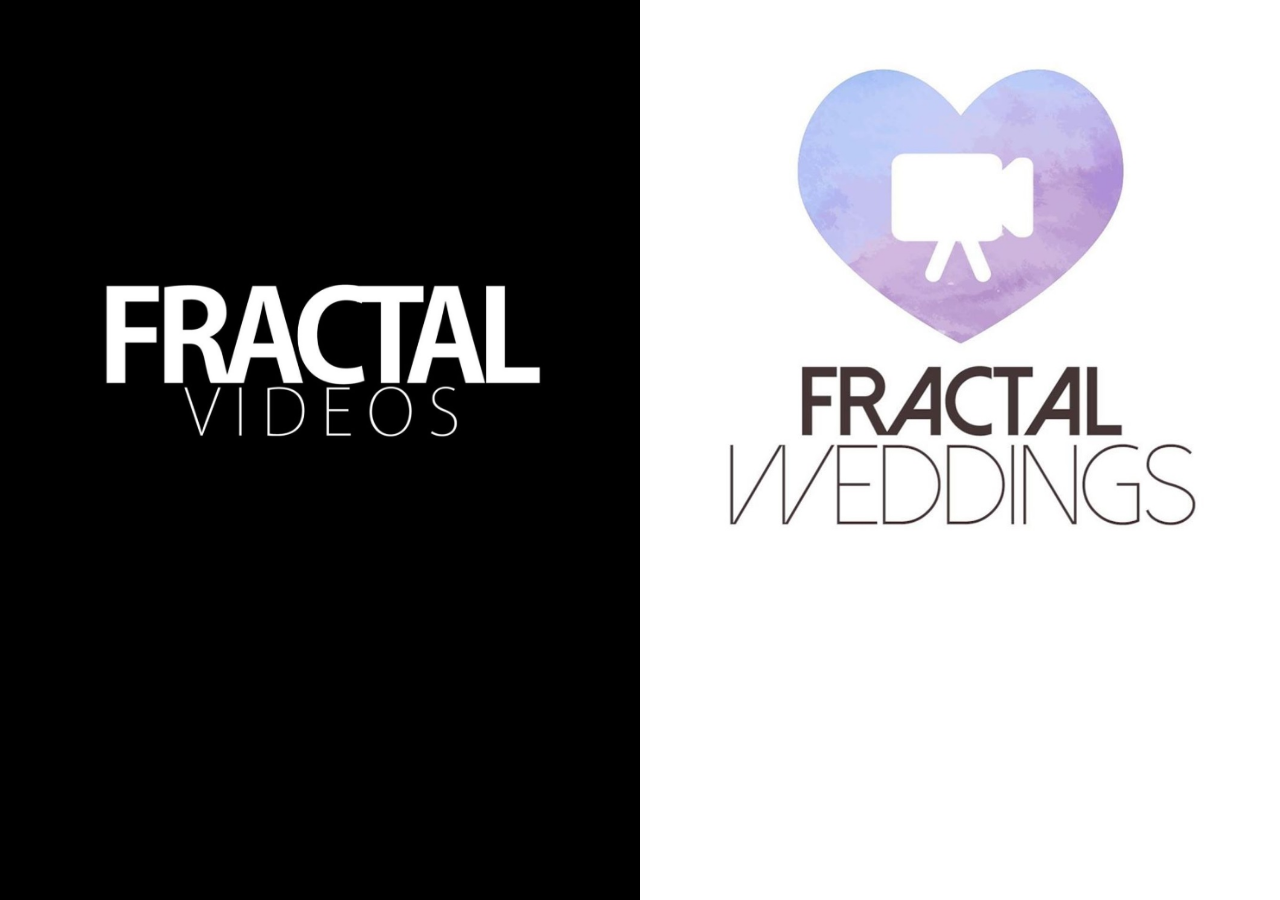
<file: index.html>
<!DOCTYPE html>
<html lang="pl">
<head>
    <meta charset="UTF-8">
    <meta name="viewport" content="width=device-width, initial-scale=1.0">
    <meta name="description" content="Strona o czymś">
    <meta name="keywords" content="music covers, guitar, bass, drums">
    <meta name="author" content = "Snop Snopowsky">
    <meta http-equiv = "X-Ua-Compatible" content="IE=edge">
    <link rel="stylesheet" href ="main.css">
    <title>Welcome</title>
</head>
<body>
    <div class="container">
    
        <aside>
            <a href ="fractalvideos.html">
                <img class="fit" src="img/FractalLogo.jpg" alt="Fractal Videos Logo" >
            </a>
        </aside>
        
        <aside>
            <a href="fractalweddings.html">
                <img class="fit" src="img/FractalWeedingsWhite.jpg" alt="Fractal Weedings Logo">
            </a>
        </aside>
</body>
</html>
</file>
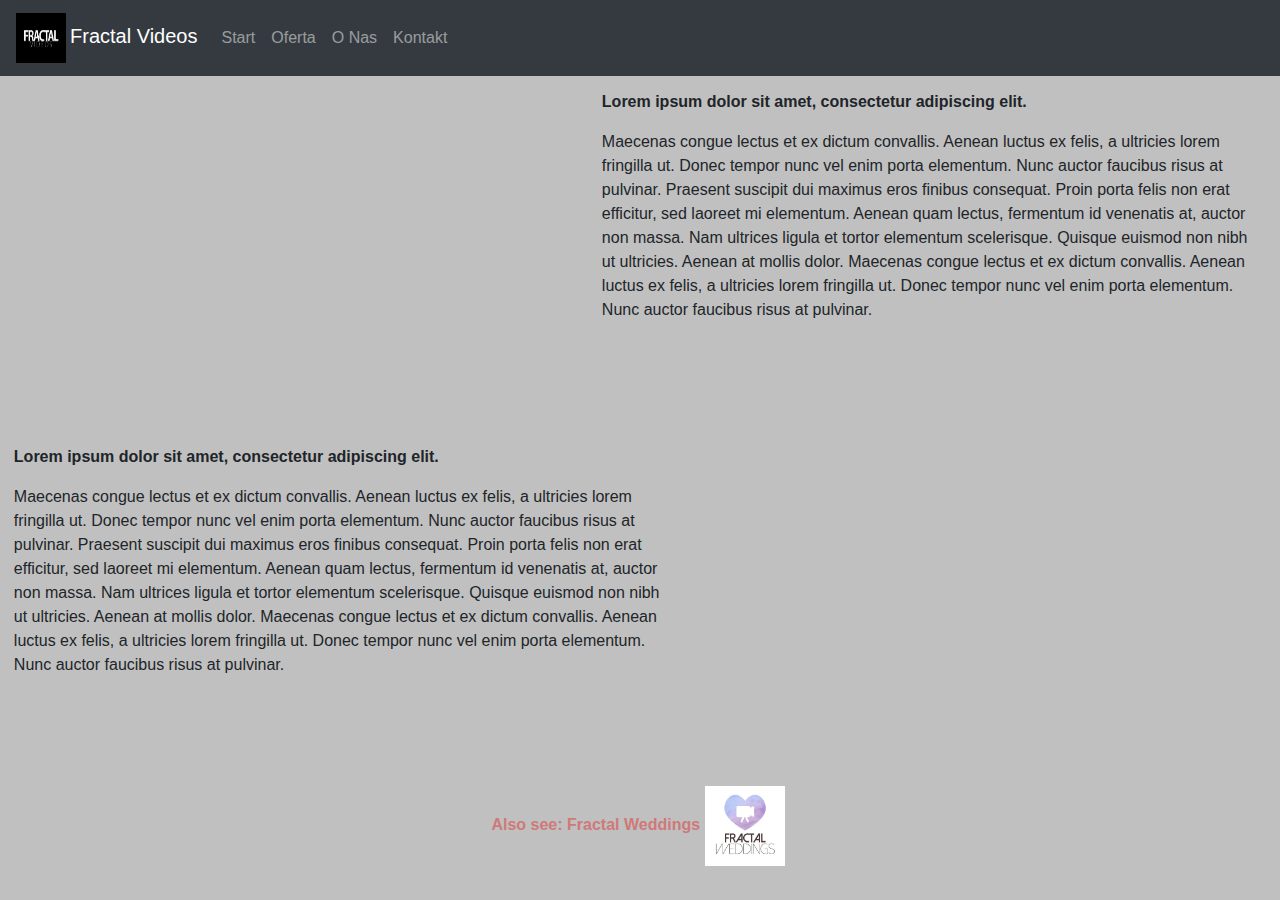
<file: fractalvideos.html>
<!DOCTYPE html>
<html lang="pl">
<head>
    <meta charset="UTF-8">
    <meta name="description" content="Strona internetowa firmy fractal videos">
    <meta name="keywords" content="Montaz wideo, video editing, weedings, live shows">
    <meta name="author" content = "Rafał Cyrocki">
    <meta http-equiv = "X-Ua-Compatible" content="IE=edge">
    <meta name="viewport" content="width=device-width, initial-scale=1.0">
    <link rel="stylesheet" href = "css/bootstrap.min.css">
    <link rel="stylesheet" href ="fvstyle.css">
    <title>Fractal Videos</title>
</head>

<body>
    <header>  
        <nav class="navbar navbar-dark bg-dark navbar-expand-md">
          
      <a class="navbar-brand" href="fractalvideos.html"><img src="img/FractalLogo.jpg" width="50" height="50" class ="d-inline-block mr-1 aling-bottom" alt="HomePage">Fractal Videos</a>
      
      <button class="navbar-toggler" type="button" data-toggle="collapse" data-target="#mainmenu" aria-controls="#mainmenu" aria-expanded="false" aria-label="Menu switch button"><span class="navbar-toggler-icon"></span></button>
      
      <div class="collapse navbar-collapse" id="mainmenu">
          <ul class="navbar-nav">
              <li class="nav-item">
                  <a class="nav-link" href="fractalvideos.html"> Start </a>
              </li>
               
              <li class="nav-item">
                  <a class="nav-link" href="#"> Oferta </a>
              </li>
              
              <li class="nav-item">
                  <a class="nav-link" href="#"> O Nas </a>
              </li>
              
              <li class="nav-item">
                  <a class="nav-link" href="#"> Kontakt  </a>
              </li>
          </ul>
      
      
      </div>
  </nav>
  </header>
  
  <div class="container2">
    <aside><b><p>Lorem ipsum dolor sit amet, consectetur adipiscing elit.</p></b>Maecenas congue lectus et ex dictum convallis. Aenean luctus ex felis, a ultricies lorem fringilla ut. Donec tempor nunc vel enim porta elementum. Nunc auctor faucibus risus at pulvinar. Praesent suscipit dui maximus eros finibus consequat. Proin porta felis non erat efficitur, sed laoreet mi elementum. Aenean quam lectus, fermentum id venenatis at, auctor non massa. Nam ultrices ligula et tortor elementum scelerisque. Quisque euismod non nibh ut ultricies. Aenean at mollis dolor. Maecenas congue lectus et ex dictum convallis. Aenean luctus ex felis, a ultricies lorem fringilla ut. Donec tempor nunc vel enim porta elementum. Nunc auctor faucibus risus at pulvinar.</aside>
    <section><iframe width="560" height="315" src="https://www.youtube.com/embed/dQw4w9WgXcQ" frameborder="0" allow="accelerometer; autoplay; encrypted-media; gyroscope; picture-in-picture" allowfullscreen></iframe></section>
</div>  
  <div class="container1">
        <aside><b><p>Lorem ipsum dolor sit amet, consectetur adipiscing elit.</p></b>Maecenas congue lectus et ex dictum convallis. Aenean luctus ex felis, a ultricies lorem fringilla ut. Donec tempor nunc vel enim porta elementum. Nunc auctor faucibus risus at pulvinar. Praesent suscipit dui maximus eros finibus consequat. Proin porta felis non erat efficitur, sed laoreet mi elementum. Aenean quam lectus, fermentum id venenatis at, auctor non massa. Nam ultrices ligula et tortor elementum scelerisque. Quisque euismod non nibh ut ultricies. Aenean at mollis dolor. Maecenas congue lectus et ex dictum convallis. Aenean luctus ex felis, a ultricies lorem fringilla ut. Donec tempor nunc vel enim porta elementum. Nunc auctor faucibus risus at pulvinar.</aside>
       <section><iframe width="560" height="315" src="https://www.youtube.com/embed/xOOX5x0GvUY" frameborder="0" allow="accelerometer; autoplay; encrypted-media; gyroscope; picture-in-picture" allowfullscreen></iframe></section>
        <footer><b><a href="fractalweddings.html">Also see: Fractal Weddings   <img src="img/FractalWeedingsWhite.jpg" width="80" height="80" class ="d-inline-block mr-1 aling-bottom" alt="HomePage"></a> </bold></footer>
    </div>
    
   

    <script src="https://code.jquery.com/jquery-3.4.1.slim.min.js" integrity="sha384-J6qa4849blE2+poT4WnyKhv5vZF5SrPo0iEjwBvKU7imGFAV0wwj1yYfoRSJoZ+n" crossorigin="anonymous"></script>
    <script src="https://cdn.jsdelivr.net/npm/popper.js@1.16.0/dist/umd/popper.min.js" integrity="sha384-Q6E9RHvbIyZFJoft+2mJbHaEWldlvI9IOYy5n3zV9zzTtmI3UksdQRVvoxMfooAo" crossorigin="anonymous"></script>
    <script src="js/bootstrap.min.js"></script>
</body>
</html>
</file>
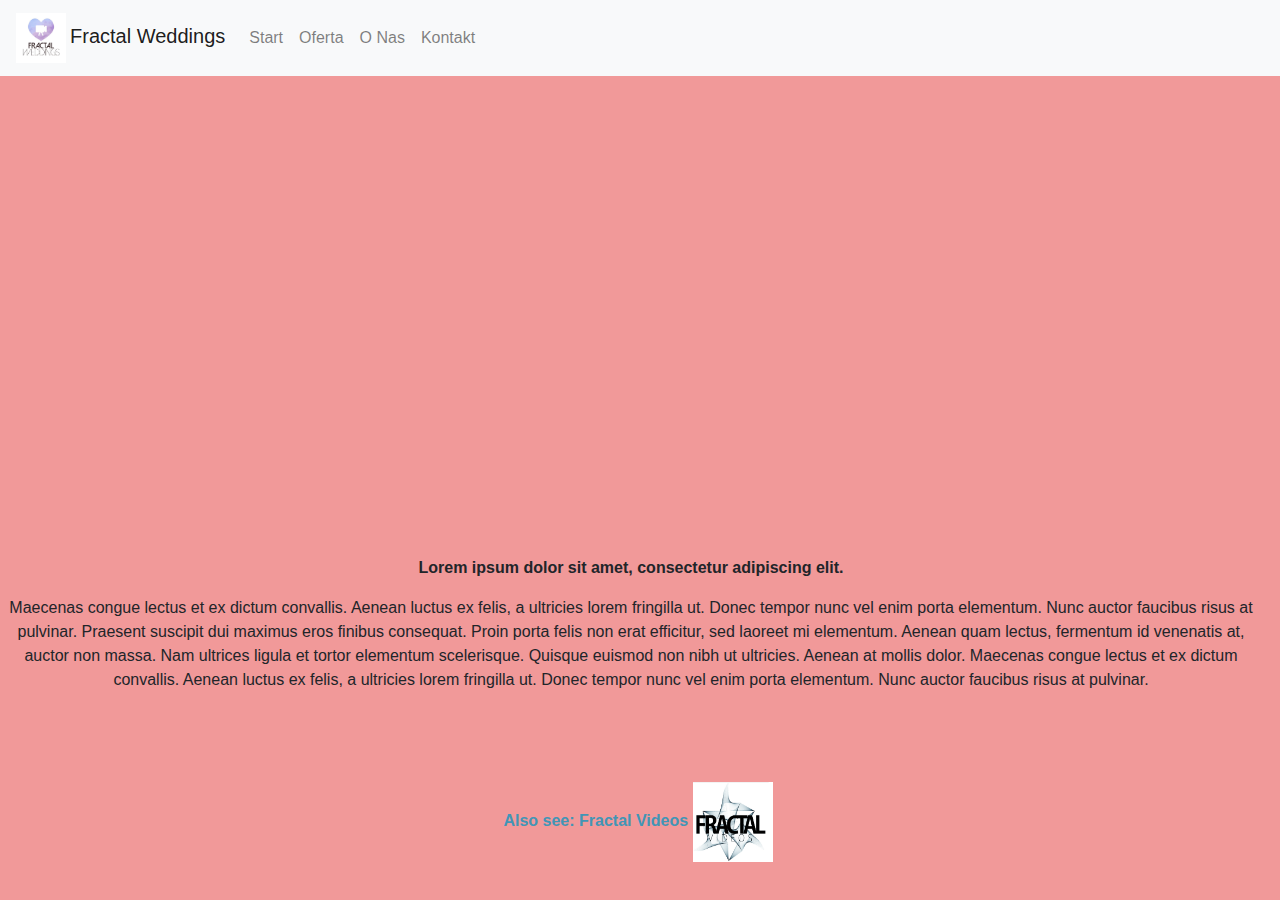
<file: fractalweddings.html>
<!DOCTYPE html>
<html lang="pl">
<head>
    <meta charset="UTF-8">
    <meta name="description" content="Strona internetowa firmy fractal weddings">
    <meta name="keywords" content="Montaz wideo, video editing, weedings, live shows">
    <meta name="author" content = "Rafał Cyrocki">
    <meta http-equiv = "X-Ua-Compatible" content="IE=edge">
    <meta name="viewport" content="width=device-width, initial-scale=1.0">
    <link rel="stylesheet" href = "css/bootstrap.min.css">
    <link rel="stylesheet" href ="fwstyle.css">
    <title>Fractal Weddings</title>
</head>

<body>
    <header>  
        <nav class="navbar navbar-light bg-light navbar-expand-md">
          
      <a class="navbar-brand" href="fractalweddings.html"><img src="img/FractalWeedingsWhite.jpg" width="50" height="50" class ="d-inline-block mr-1 aling-bottom" alt="HomePage">Fractal Weddings</a>
      
      <button class="navbar-toggler" type="button" data-toggle="collapse" data-target="#mainmenu" aria-controls="#mainmenu" aria-expanded="false" aria-label="Menu switch button"><span class="navbar-toggler-icon"></span></button>
      
      <div class="collapse navbar-collapse" id="mainmenu">
          <ul class="navbar-nav">
              <li class="nav-item">
                  <a class="nav-link" href="fractalweddings.html.html"> Start </a>
              </li>
               
              <li class="nav-item">
                  <a class="nav-link" href="#"> Oferta </a>
              </li>
              
              <li class="nav-item">
                  <a class="nav-link" href="#"> O Nas </a>
              </li>
              
              <li class="nav-item">
                  <a class="nav-link" href="#"> Kontakt  </a>
              </li>
          </ul>
      
      
      </div>
  </nav>
  </header>
  
  <div class="container2">
    <aside><b><p>Lorem ipsum dolor sit amet, consectetur adipiscing elit.</p></b>Maecenas congue lectus et ex dictum convallis. Aenean luctus ex felis, a ultricies lorem fringilla ut. Donec tempor nunc vel enim porta elementum. Nunc auctor faucibus risus at pulvinar. Praesent suscipit dui maximus eros finibus consequat. Proin porta felis non erat efficitur, sed laoreet mi elementum. Aenean quam lectus, fermentum id venenatis at, auctor non massa. Nam ultrices ligula et tortor elementum scelerisque. Quisque euismod non nibh ut ultricies. Aenean at mollis dolor. Maecenas congue lectus et ex dictum convallis. Aenean luctus ex felis, a ultricies lorem fringilla ut. Donec tempor nunc vel enim porta elementum. Nunc auctor faucibus risus at pulvinar.</aside>
    <div class ="video-container"><section><iframe width="1200" height="715" src="https://www.youtube.com/embed/dQw4w9WgXcQ" frameborder="0" allow="accelerometer; autoplay; encrypted-media; gyroscope; picture-in-picture" allowfullscreen></iframe></section>
</div>  
<footer><b><a href="fractalvideos.html">Also see: Fractal Videos   <img src="img/FractalVideosWhiteLogo.jpg" width="80" height="80" class ="d-inline-block mr-1 aling-bottom" alt="HomePage"></a> </bold></footer>
    
   

    <script src="https://code.jquery.com/jquery-3.4.1.slim.min.js" integrity="sha384-J6qa4849blE2+poT4WnyKhv5vZF5SrPo0iEjwBvKU7imGFAV0wwj1yYfoRSJoZ+n" crossorigin="anonymous"></script>
    <script src="https://cdn.jsdelivr.net/npm/popper.js@1.16.0/dist/umd/popper.min.js" integrity="sha384-Q6E9RHvbIyZFJoft+2mJbHaEWldlvI9IOYy5n3zV9zzTtmI3UksdQRVvoxMfooAo" crossorigin="anonymous"></script>
    <script src="js/bootstrap.min.js"></script>
</body>
</html>
</file>
<file: main.css>
html,
body, body>*{margin:0; padding:0;}

.container{
    display: grid;
    text-align: center;
    grid-template-rows: 1fr;
    grid-template-areas: 
    "aside-1 aside-2";
    height: 100vh;
}

aside:nth-of-type(1){
    background-color: black;
    grid-area: aside-1;
    padding-top:20%;
}

aside:nth-of-type(2){
    grid-area: aside-2;
}

.fit {
    max-width: 99%;
    max-height: 99%;
  }
</file>
<file: fvstyle.css>
.container1{
    display: grid ;
    grid-gap: 10px;
    text-align: center;
    background-color: rgb(192, 192, 192);
    grid-template-areas: 
    "header"
    "section"
    "aside-1"
    "aside-2"
    "footer";
}

.container2{
    display: grid;
    grid-gap: 10px;
    text-align: center;
    background-color: rgb(192, 192, 192);
    grid-template-areas: 
    "section"
    "aside-1"
}

body {
    background-color: rgb(192, 192, 192);
  }
  
   @media(min-width: 700px){
    .container1{
        grid-template-areas: 
        "aside-1 section section"
        "footer footer footer";
    }
    .container2{
        grid-template-areas: 
        "section section aside-1"
        "footer footer footer";
    }
}

a:link{
    font-family: 'Franklin Gothic Medium', 'Arial Narrow', Arial, sans-serif;
    color:rgb(207, 121, 121);
    }
   
a:hover {
        color: hotpink;
      }

header{
    grid-area: header;
}

aside:nth-of-type(1){
    grid-area: aside-1;
    padding-right: 2vh;
    margin:2%;
    text-align: left;
}

section{
    grid-area: section;
    margin:2%;
    margin-right: 5%;
    padding-left: 2vh;
}

aside:nth-of-type(2){
    grid-area: aside-2;
    margin:2%;
    margin-right: 5%;
    padding-left: 2vh;
}


footer{
    grid-area: footer;
    
}
.video-container {
    position: relative;
    padding-bottom: 56.25%;
    padding-top: 30px; height: 0; overflow: hidden;
    padding-bottom: 50vh;
    }
     
.video-container iframe,
.video-container object,
.video-container embed {
    align-items: center;
    align-content: center;
    position: absolute;
    left: 10%;
    width: 80%;
    height: 80%;
}
</file>
<file: fwstyle.css>
.container2{
    display: grid ;
    text-align: center;
    background-color: rgb(241, 153, 153);
    grid-template-areas: 
    "section"
    "aside-1"
}

.video-container {
    position: relative;
    padding-bottom: 56.25%;
    padding-top: 30px; height: 0; overflow: hidden;
    padding-bottom: 50vh;
    }
     
.video-container iframe,
.video-container object,
.video-container embed {
    align-items: center;
    align-content: center;
    position: absolute;
    left: 10%;
    width: 80%;
    height: 80%;
}

body {
    background-color: rgb(241, 153, 153);
  }
  
   @media(min-width: 700px){
    .container2{
        grid-template-areas: 
        "section"
        "aside-1";
    }
}
a:link{
    color:rgb(65, 149, 182);
    }
   
a:hover {
        color: rgb(79, 43, 138);
      }

footer{
    align-items: center;
    text-align: center;
}


aside:nth-of-type(1){
    grid-area: aside-1;
    padding-right: 2vh;
    text-align: center;
    margin-bottom: 10vh;
    padding-top: -100vh;
}

section{
    grid-area: section;
    align-items: center;
}
</file>
